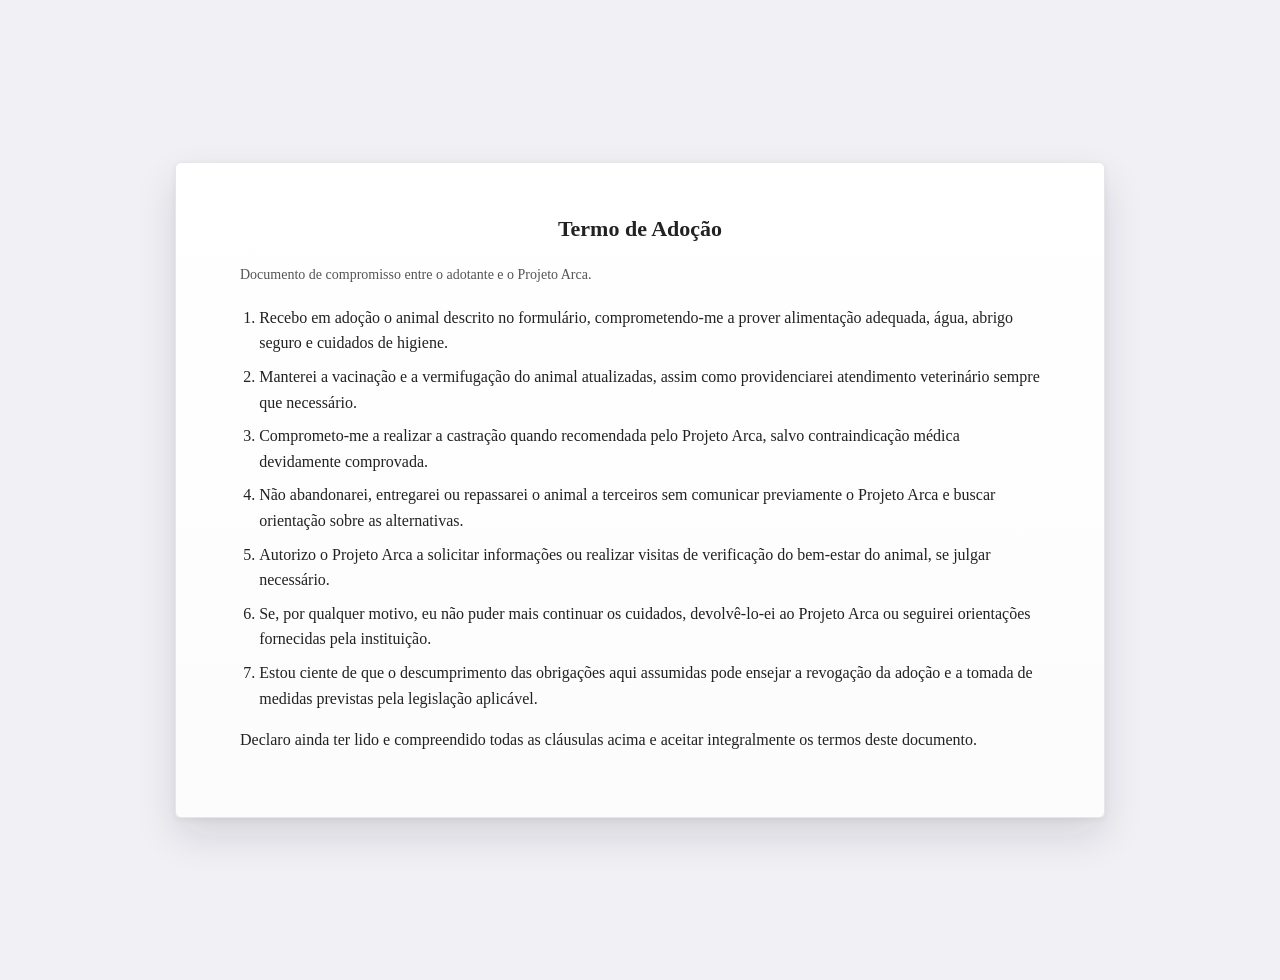
<file: termo_adocao.html>
<!DOCTYPE html>
<html lang="pt-br">

<head>
  <meta charset="utf-8" />
  <meta name="viewport" content="width=device-width, initial-scale=1" />
  <title>Termo de Adoção</title>
  <style>
    :root{--paper-bg:#fff;--page-bg:#f0f0f5;--paper-border:#e6e6e9}
    html,body{height:100%;margin:0;background:var(--page-bg);font-family: Georgia, 'Times New Roman', serif;color:#222}
    .wrap{min-height:100%;display:flex;align-items:center;justify-content:center;padding:40px}
    .paper{
      background:linear-gradient(180deg, var(--paper-bg) 0%, #fcfcfc 100%);
      width:800px;max-width:95%;padding:48px 64px;
      box-shadow:0 18px 40px rgba(20,20,30,.12), 0 2px 6px rgba(0,0,0,.06);
      border:1px solid var(--paper-border);border-radius:6px;
      line-height:1.6;font-size:16px;
    }
    h1{font-size:22px;text-align:center;margin:0 0 18px}
    .meta{font-size:14px;color:#555;margin-bottom:18px}
    ol{padding-left:1.2rem}
    li{margin:8px 0}
    .signature{margin-top:36px;display:flex;justify-content:space-between;align-items:center}
    .sig-line{width:60%;border-top:1px solid #ccc;padding-top:6px;color:#666}
    @media print{
      body{background:#fff}
      .wrap{padding:0}
      .paper{box-shadow:none;border:none;border-radius:0;width:100%;max-width:100%;padding:36px}
    }
  </style>
</head>

<body>
  <div class="wrap">
    <article class="paper" role="article">
      <h1>Termo de Adoção</h1>
      <p class="meta">Documento de compromisso entre o adotante e o Projeto Arca.</p>

      

      <ol>
        <li>Recebo em adoção o animal descrito no formulário, comprometendo-me a prover alimentação adequada, água, abrigo seguro e cuidados de higiene.</li>
        <li>Manterei a vacinação e a vermifugação do animal atualizadas, assim como providenciarei atendimento veterinário sempre que necessário.</li>
        <li>Comprometo-me a realizar a castração quando recomendada pelo Projeto Arca, salvo contraindicação médica devidamente comprovada.</li>
        <li>Não abandonarei, entregarei ou repassarei o animal a terceiros sem comunicar previamente o Projeto Arca e buscar orientação sobre as alternativas.</li>
        <li>Autorizo o Projeto Arca a solicitar informações ou realizar visitas de verificação do bem-estar do animal, se julgar necessário.</li>
        <li>Se, por qualquer motivo, eu não puder mais continuar os cuidados, devolvê-lo-ei ao Projeto Arca ou seguirei orientações fornecidas pela instituição.</li>
        <li>Estou ciente de que o descumprimento das obrigações aqui assumidas pode ensejar a revogação da adoção e a tomada de medidas previstas pela legislação aplicável.</li>
      </ol>

      <p>Declaro ainda ter lido e compreendido todas as cláusulas acima e aceitar integralmente os termos deste documento.</p>

      
    </article>
  </div>
</body>

</html>
</file>
